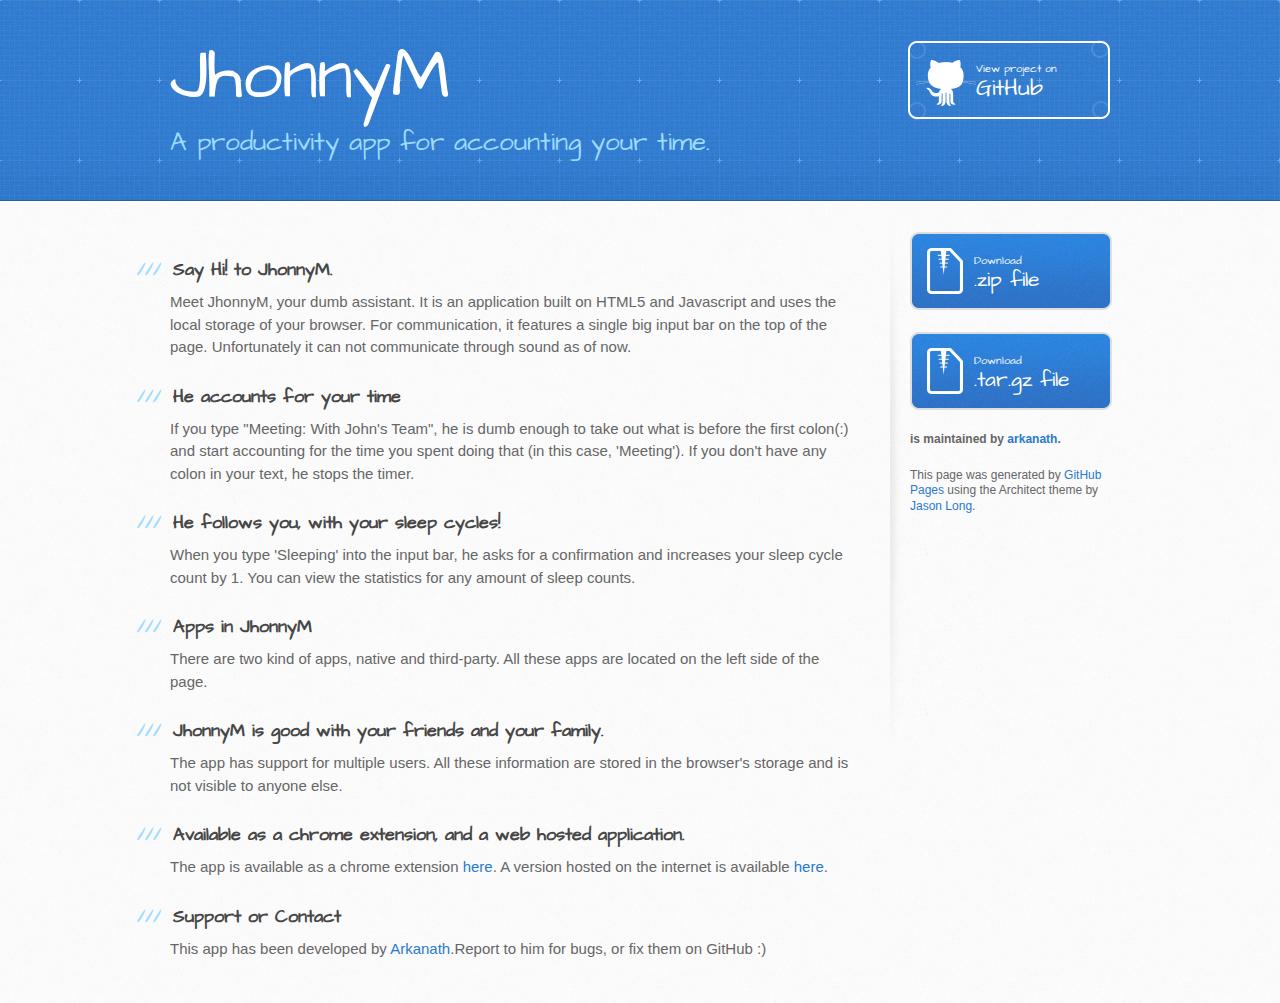
<file: index.html>
<!DOCTYPE html>
<html>
  <head>
    <meta charset='utf-8'>
    <meta http-equiv="X-UA-Compatible" content="chrome=1">
    <meta name="viewport" content="width=device-width, initial-scale=1, maximum-scale=1">
    <link href='https://fonts.googleapis.com/css?family=Architects+Daughter' rel='stylesheet' type='text/css'>
    <link rel="stylesheet" type="text/css" href="stylesheets/stylesheet.css" media="screen">
    <link rel="stylesheet" type="text/css" href="stylesheets/pygment_trac.css" media="screen">
    <link rel="stylesheet" type="text/css" href="stylesheets/print.css" media="print">

    <!--[if lt IE 9]>
    <script src="//html5shiv.googlecode.com/svn/trunk/html5.js"></script>
    <![endif]-->

    <title>JhonnyM by arkanath</title>
  </head>

  <body>
    <header>
      <div class="inner">
        <h1>JhonnyM</h1>
        <h2>A productivity app for accounting your time.</h2>
        <a href="https://github.com/arkanath/JhonnyM" class="button"><small>View project on</small> GitHub</a>
      </div>
    </header>

    <div id="content-wrapper">
      <div class="inner clearfix">
        <section id="main-content">
          <h3>
<a id="say-hi-to-jhonnym" class="anchor" href="#say-hi-to-jhonnym" aria-hidden="true"><span class="octicon octicon-link"></span></a>Say Hi! to JhonnyM.</h3>

<p>Meet JhonnyM, your dumb assistant. It is an application built on HTML5 and Javascript and uses the local storage of your browser. For communication, it features a single big input bar on the top of the page. Unfortunately it can not communicate through sound as of now.</p>

<h3>
<a id="he-accounts-for-your-time" class="anchor" href="#he-accounts-for-your-time" aria-hidden="true"><span class="octicon octicon-link"></span></a>He accounts for your time</h3>

<p>If you type "Meeting: With John's Team", he is dumb enough to take out what is before the first colon(:) and start accounting for the time you spent doing that (in this case, 'Meeting'). If you don't have any colon in your text, he stops the timer.</p>

<h3>
<a id="he-follows-you-with-your-sleep-cycles" class="anchor" href="#he-follows-you-with-your-sleep-cycles" aria-hidden="true"><span class="octicon octicon-link"></span></a>He follows you, with your sleep cycles!</h3>

<p>When you type 'Sleeping' into the input bar, he asks for a confirmation and increases your sleep cycle count by 1. You can view the statistics for any amount of sleep counts.</p>

<h3>
<a id="apps-in-jhonnym" class="anchor" href="#apps-in-jhonnym" aria-hidden="true"><span class="octicon octicon-link"></span></a>Apps in JhonnyM</h3>

<p>There are two kind of apps, native and third-party. All these apps are located on the left side of the page.</p>

<h3>
<a id="jhonnym-is-good-with-your-friends-and-your-family" class="anchor" href="#jhonnym-is-good-with-your-friends-and-your-family" aria-hidden="true"><span class="octicon octicon-link"></span></a>JhonnyM is good with your friends and your family.</h3>

<p>The app has support for multiple users. All these information are stored in the browser's storage and is not visible to anyone else.</p>

<h3>
<a id="available-as-a-chrome-extension-and-a-web-hosted-application" class="anchor" href="#available-as-a-chrome-extension-and-a-web-hosted-application" aria-hidden="true"><span class="octicon octicon-link"></span></a>Available as a chrome extension, and a web hosted application.</h3>

<p>The app is available as a chrome extension <a href="https://chrome.google.com/webstore/detail/jhonnym-by-arkanath-produ/femjlnmpghjecaihednkodhodlnhhgma?hl=en">here</a>. A version hosted on the internet is available <a href="http://cse.iitkgp.ac.in/~arkanath/JhonnyM/">here</a>.</p>

<h3>
<a id="support-or-contact" class="anchor" href="#support-or-contact" aria-hidden="true"><span class="octicon octicon-link"></span></a>Support or Contact</h3>

<p>This app has been developed by <a href="http://cse.iitkgp.ac.in/~arkanath/">Arkanath</a>.Report to him for bugs, or fix them on GitHub :)</p>
        </section>

        <aside id="sidebar">
          <a href="https://github.com/arkanath/JhonnyM/zipball/master" class="button">
            <small>Download</small>
            .zip file
          </a>
          <a href="https://github.com/arkanath/JhonnyM/tarball/master" class="button">
            <small>Download</small>
            .tar.gz file
          </a>

          <p class="repo-owner"><a href="https://github.com/arkanath/JhonnyM"></a> is maintained by <a href="https://github.com/arkanath">arkanath</a>.</p>

          <p>This page was generated by <a href="https://pages.github.com">GitHub Pages</a> using the Architect theme by <a href="https://twitter.com/jasonlong">Jason Long</a>.</p>
        </aside>
      </div>
    </div>

            <script type="text/javascript">
            var gaJsHost = (("https:" == document.location.protocol) ? "https://ssl." : "http://www.");
            document.write(unescape("%3Cscript src='" + gaJsHost + "google-analytics.com/ga.js' type='text/javascript'%3E%3C/script%3E"));
          </script>
          <script type="text/javascript">
            try {
              var pageTracker = _gat._getTracker("UA-58697090-1");
            pageTracker._trackPageview();
            } catch(err) {}
          </script>

  </body>
</html>
</file>
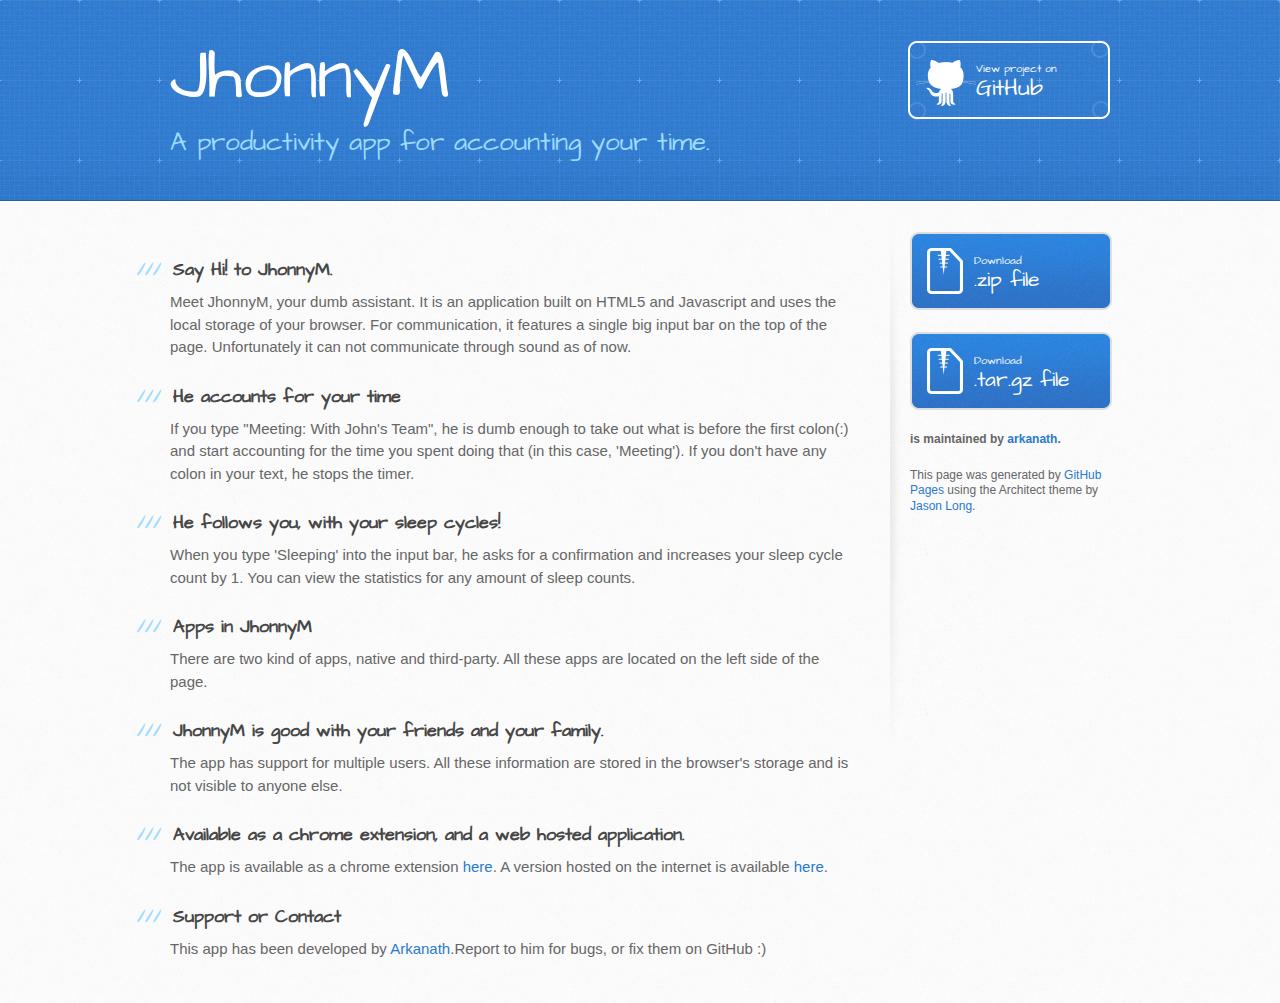
<file: loggedin.html>
<html>
<title>JhonnyM, Your dumb assistant.</title>
<head>
	<meta charset="utf-8"/>
	<meta http-equiv="X-UA-Compatible" content="IE=edge,chrome=1"/>
	<meta name="viewport" content="width=device-width, initial-scale=1, minimum-scale=1, maximum-scale=1"/>
	<link href='https://fonts.googleapis.com/css?family=Roboto:100,100italic,300,300italic,400,400italic,500,500italic,700,700italic,900,900italic' rel='stylesheet' type='text/css'>
	<link type="text/css" rel="stylesheet" href="css/code.css"></style>
	<link type="text/css" rel="stylesheet" href="css/bootstrap.css"/>
	<link type="text/css" rel="stylesheet" href="css/animate.css"/>
	<script src="js/jquery.min.js"></script>
</head>
<body style="width:100vw; height:100vh; overflow:hidden;">
	<div class="row">
		<div class="col-md-3 robot" style="height:100%;text-align:center; border-right:1px grey solid; padding-right:0;">
			<div class="appsdiv" style="">
				<div style="padding-top:10px;">
					<img src="icon128.png" style="width:50px; margin:auto;">
					<div style="font-size:-webkit-xxx-large;" id="clk">
					</div>
				<hr style="margin:0;">
				<h4 style="margin-top:10px; z-index:-1000!important;">
					<span id="taskmain"></span><span style="font-weight:100;"id="minn"></span>
				</h4>
				<hr style="margin-top:0;">
				</div>
				
				<h1 style="margin-top:10px;">Apps</h1>
				<h2 id="appstats" class="appzoom" >Statistics</h2>
				<h2 id="appcalendar" class="appzoom" >Calendar</h2>
				<h2 id="appcalc" class="appzoom" >Calculator</h2>
				<h2 id="apptodoist" class="appzoom">Todoist</h2>
				<h2 id="appany.do" class="appzoom">Any.Do</h2>
				<h2 id="appdigg" class="appzoom">Digg</h2>
				<h2 id="appflipboard" class="appzoom">Flipboard</h2>
			</div>
			<div class="col-md-3" style="height:50px; padding-left:0;float:bottom; position:absolute; bottom:50px; width:100%; margin:0;">
				<div id="changetheme">
					<hr style="margin:0;">
					<h3 id="themetext"  class="robot" style="cursor:pointer; margin-top:10px;">Switch to Night Theme</h3>
				</div>
			</div>
			<div class="col-md-3" style="height:50px; padding-left:0; position:absolute; bottom:0px; width:100%; margin:0;">
				<div id="logoutdiv" class="logoutdiv">
					<hr style="margin:0;">
					<h3 class="robot" style="margin-top:10px;">Log Out</h3>
				</div>
			</div>
		</div>
		<div class="col-md-9" style="height:100%; padding-left:0;">
			<h1 id = "uparwala" style="border-bottom:1px grey solid; height:40px; margin:0; margin-top:10px;">
				<input class="typeahead robot" placeholder="What are you up to, Arkanath?" autocomplete="off" dir="auto" type="text" id="task"style="width:100%;border:0; text-align:left; " ></input>
			</h1>
			<div id = "lower" class="robot" style="padding-bottom:50px; width:100%;height:100%; position:initial;overflow:auto;">
				<div  class="" id="lowerdisplay" style="width:100%; text-align:center;">
					<div id = "normal" style="">
						<h1>Some things I can show you:</h1><hr style='width:50%;'>
						<h3 class='clickablee' id='click1' style='font-weight:100;'></h3>
						<h3 class='clickablee' id='click2' style='font-weight:100;'></h3>
						<h3 class='clickablee' id='click3' style='font-weight:100;'></h3>
						<h3 class='clickablee' id='click4' style='font-weight:100;'></h3>
						<h3 class='clickablee' id='click5' style='font-weight:100;'></h3>
						<h3 class='clickablee' id='click6' style='font-weight:100;'></h3>
						<h3 class='clickablee' id='click7' style='font-weight:100;'></h3>
					</div>
					<div id = "abnormal" style="">
						<div id="customhtml">
						</div>
						<div id="welcome" style="display:none;">
							<div id="customhtml">
								<iframe src = "http://arkanath.github.io/JhonnyM/" style="width:100%; height:100%; border:0; overflow-x: hidden!important;">
								</iframe>
							</div>
						</div>
						<div id="calculator" style="display:none;">
							<h1 style="text-align:center;">Calculator</h1>
							<hr style="width:50%;">
							<div id="calcinput" placeholder="Input Here" class="lead" style="text-align:center;" contenteditable="true">2*3</div>
							<h2 id="calcans" style="text-align:center;">6</h2>
							<hr style="width:75%; margin-bottom:0;">
							<h3 style="text-align:center; font-weight:200;">Examples</h3>
							<h2 style="text-align:center; font-weight:200;">2*3+4 : <span style="font-weight:500">10</span></h2>
							<h2 style="text-align:center; font-weight:200;">cos(45 deg) : <span style="font-weight:500">0.707</span></h2>
							<h2 style="text-align:center; font-weight:200;">sqrt(3^2 + 4^2) : <span style="font-weight:500">5</span></h2>
							<h2 style="text-align:center; font-weight:200;">sqrt(2+3i) : <span style="font-weight:500">1.67+0.89i</span></h2>
						</div>
						<div id="calad" style='display:none;'>
							<h1>I need your help.</h1> 
							<h4>At this time, I can only show you google calendars. Also, I need some data.
								<br><br>
								<ul style='text-align:left'>
									<li> Go to this link: <a target='_blank' href='https://www.google.com/calendar/embedhelper'>https://www.google.com/calendar/embedhelper</a>.
									</li>
									<li>Select the calendars you want.</li> <li> Select Time Zone</li><li>Click on Update HTML</li> 
									<li>Paste the data below and press Return key.</li>
								</ul>
							</h4> <input id='calend' style='width:100%' type='text'></input> <br><br><h4>Last Time, I promise! - JhonnyM</h4>
						</div>
						<div id="sidebarstats" class="robot" style="text-align:center; display:none;">
							<h1>Your Statistics</h1>
							<hr style="margin:0;">
							<h4> For Last<span> <input id="statcount" type="text" style="text-align:center;width:20%; margin-left:auto;"></span> <span id="dday">Day</span></h4>
							<hr style="margin:0;">
							<span id="stdata"></span>
						</div>
					</div>
				</div>
				<div id="loadinglower" style="display:none; width:100%; height:100%; background-repeat:no-repeat;background-position:center; background-image:url('load.gif');">
				</div>
				<iframe src="about:blank" id="lowerframe" style=" display:none; width:100%; height:100%; border:0; overflow-x: hidden!important;" allowfullscreen></iframe>
			</div>
		</div>
	</div>

</body>
<script  type="text/javascript" src="js/typeahead.js"></script>
<script  type="text/javascript" src="js/html5sql.js"></script>
<script  type="text/javascript" src="js/jsclock-0.8.js"></script>		
<script  type="text/javascript" src="js/math.min.js"></script>
<script  type="text/javascript" src="js/cookies.js"></script>
<script  type="text/javascript" src="js/loggedin.js"></script>
</html>
</file>
<file: stylesheets/pygment_trac.css>
.highlight  { background: #ffffff; }
.highlight .c { color: #999988; font-style: italic } /* Comment */
.highlight .err { color: #a61717; background-color: #e3d2d2 } /* Error */
.highlight .k { font-weight: bold } /* Keyword */
.highlight .o { font-weight: bold } /* Operator */
.highlight .cm { color: #999988; font-style: italic } /* Comment.Multiline */
.highlight .cp { color: #999999; font-weight: bold } /* Comment.Preproc */
.highlight .c1 { color: #999988; font-style: italic } /* Comment.Single */
.highlight .cs { color: #999999; font-weight: bold; font-style: italic } /* Comment.Special */
.highlight .gd { color: #000000; background-color: #ffdddd } /* Generic.Deleted */
.highlight .gd .x { color: #000000; background-color: #ffaaaa } /* Generic.Deleted.Specific */
.highlight .ge { font-style: italic } /* Generic.Emph */
.highlight .gr { color: #aa0000 } /* Generic.Error */
.highlight .gh { color: #999999 } /* Generic.Heading */
.highlight .gi { color: #000000; background-color: #ddffdd } /* Generic.Inserted */
.highlight .gi .x { color: #000000; background-color: #aaffaa } /* Generic.Inserted.Specific */
.highlight .go { color: #888888 } /* Generic.Output */
.highlight .gp { color: #555555 } /* Generic.Prompt */
.highlight .gs { font-weight: bold } /* Generic.Strong */
.highlight .gu { color: #800080; font-weight: bold; } /* Generic.Subheading */
.highlight .gt { color: #aa0000 } /* Generic.Traceback */
.highlight .kc { font-weight: bold } /* Keyword.Constant */
.highlight .kd { font-weight: bold } /* Keyword.Declaration */
.highlight .kn { font-weight: bold } /* Keyword.Namespace */
.highlight .kp { font-weight: bold } /* Keyword.Pseudo */
.highlight .kr { font-weight: bold } /* Keyword.Reserved */
.highlight .kt { color: #445588; font-weight: bold } /* Keyword.Type */
.highlight .m { color: #009999 } /* Literal.Number */
.highlight .s { color: #d14 } /* Literal.String */
.highlight .na { color: #008080 } /* Name.Attribute */
.highlight .nb { color: #0086B3 } /* Name.Builtin */
.highlight .nc { color: #445588; font-weight: bold } /* Name.Class */
.highlight .no { color: #008080 } /* Name.Constant */
.highlight .ni { color: #800080 } /* Name.Entity */
.highlight .ne { color: #990000; font-weight: bold } /* Name.Exception */
.highlight .nf { color: #990000; font-weight: bold } /* Name.Function */
.highlight .nn { color: #555555 } /* Name.Namespace */
.highlight .nt { color: #000080 } /* Name.Tag */
.highlight .nv { color: #008080 } /* Name.Variable */
.highlight .ow { font-weight: bold } /* Operator.Word */
.highlight .w { color: #bbbbbb } /* Text.Whitespace */
.highlight .mf { color: #009999 } /* Literal.Number.Float */
.highlight .mh { color: #009999 } /* Literal.Number.Hex */
.highlight .mi { color: #009999 } /* Literal.Number.Integer */
.highlight .mo { color: #009999 } /* Literal.Number.Oct */
.highlight .sb { color: #d14 } /* Literal.String.Backtick */
.highlight .sc { color: #d14 } /* Literal.String.Char */
.highlight .sd { color: #d14 } /* Literal.String.Doc */
.highlight .s2 { color: #d14 } /* Literal.String.Double */
.highlight .se { color: #d14 } /* Literal.String.Escape */
.highlight .sh { color: #d14 } /* Literal.String.Heredoc */
.highlight .si { color: #d14 } /* Literal.String.Interpol */
.highlight .sx { color: #d14 } /* Literal.String.Other */
.highlight .sr { color: #009926 } /* Literal.String.Regex */
.highlight .s1 { color: #d14 } /* Literal.String.Single */
.highlight .ss { color: #990073 } /* Literal.String.Symbol */
.highlight .bp { color: #999999 } /* Name.Builtin.Pseudo */
.highlight .vc { color: #008080 } /* Name.Variable.Class */
.highlight .vg { color: #008080 } /* Name.Variable.Global */
.highlight .vi { color: #008080 } /* Name.Variable.Instance */
.highlight .il { color: #009999 } /* Literal.Number.Integer.Long */

.type-csharp .highlight .k { color: #0000FF }
.type-csharp .highlight .kt { color: #0000FF }
.type-csharp .highlight .nf { color: #000000; font-weight: normal }
.type-csharp .highlight .nc { color: #2B91AF }
.type-csharp .highlight .nn { color: #000000 }
.type-csharp .highlight .s { color: #A31515 }
.type-csharp .highlight .sc { color: #A31515 }
</file>
<file: stylesheets/print.css>
html, body, div, span, applet, object, iframe,
h1, h2, h3, h4, h5, h6, p, blockquote, pre,
a, abbr, acronym, address, big, cite, code,
del, dfn, em, img, ins, kbd, q, s, samp,
small, strike, strong, sub, sup, tt, var,
b, u, i, center,
dl, dt, dd, ol, ul, li,
fieldset, form, label, legend,
table, caption, tbody, tfoot, thead, tr, th, td,
article, aside, canvas, details, embed,
figure, figcaption, footer, header, hgroup,
menu, nav, output, ruby, section, summary,
time, mark, audio, video {
  padding: 0;
  margin: 0;
  font: inherit;
  font-size: 100%;
  vertical-align: baseline;
  border: 0;
}
/* HTML5 display-role reset for older browsers */
article, aside, details, figcaption, figure,
footer, header, hgroup, menu, nav, section {
  display: block;
}
body {
  line-height: 1;
}
ol, ul {
  list-style: none;
}
blockquote, q {
  quotes: none;
}
blockquote:before, blockquote:after,
q:before, q:after {
  content: '';
  content: none;
}
table {
  border-spacing: 0;
  border-collapse: collapse;
}
body {
  font-family: 'Helvetica Neue', Helvetica, Arial, serif;
  font-size: 13px;
  line-height: 1.5;
  color: #000;
}

a {
  font-weight: bold;
  color: #d5000d;
}

header {
  padding-top: 35px;
  padding-bottom: 10px;
}

header h1 {
  font-size: 48px;
  font-weight: bold;
  line-height: 1.2;
  color: #303030;
  letter-spacing: -1px;
}

header h2 {
  font-size: 24px;
  font-weight: normal;
  line-height: 1.3;
  color: #aaa;
  letter-spacing: -1px;
}
#downloads {
  display: none;
}
#main_content {
  padding-top: 20px;
}

code, pre {
  margin-bottom: 30px;
  font-family: Monaco, "Bitstream Vera Sans Mono", "Lucida Console", Terminal;
  font-size: 12px;
  color: #222;
}

code {
  padding: 0 3px;
}

pre {
  padding: 20px;
  overflow: auto;
  border: solid 1px #ddd;
}
pre code {
  padding: 0;
}

ul, ol, dl {
  margin-bottom: 20px;
}


/* COMMON STYLES */

table {
  width: 100%;
  border: 1px solid #ebebeb;
}

th {
  font-weight: 500;
}

td {
  font-weight: 300;
  text-align: center;
  border: 1px solid #ebebeb;
}

form {
  padding: 20px;
  background: #f2f2f2;

}


/* GENERAL ELEMENT TYPE STYLES */

h1 {
  font-size: 2.8em;
}

h2 {
  margin-bottom: 8px;
  font-size: 22px;
  font-weight: bold;
  color: #303030;
}

h3 {
  margin-bottom: 8px;
  font-size: 18px;
  font-weight: bold;
  color: #d5000d;
}

h4 {
  font-size: 16px;
  font-weight: bold;
  color: #303030;
}

h5 {
  font-size: 1em;
  color: #303030;
}

h6 {
  font-size: .8em;
  color: #303030;
}

p {
  margin-bottom: 20px;
  font-weight: 300;
}

a {
  text-decoration: none;
}

p a {
  font-weight: 400;
}

blockquote {
  padding: 0 0 0 30px;
  margin-bottom: 20px;
  font-size: 1.6em;
  border-left: 10px solid #e9e9e9;
}

ul li {
  padding-left: 20px;
  list-style-position: inside;
  list-style: disc;
}

ol li {
  padding-left: 3px;
  list-style-position: inside;
  list-style: decimal;
}

dl dd {
  font-style: italic;
  font-weight: 100;
}

footer {
  padding-top: 20px;
  padding-bottom: 30px;
  margin-top: 40px;
  font-size: 13px;
  color: #aaa;
}

footer a {
  color: #666;
}

/* MISC */
.clearfix:after {
  display: block;
  height: 0;
  clear: both;
  visibility: hidden;
  content: '.';
}

.clearfix {display: inline-block;}
* html .clearfix {height: 1%;}
.clearfix {display: block;}
</file>
<file: css/code.css>
.homepage{
	background:white;
}
.robot{
	font-family: 'Roboto', sans-serif !important;
}
.clickablee{
	cursor: pointer;
}
.twitter-typeahead{
	width:100%;           
}

.appsdiv{
	height:100%;
	padding-bottom:50px;
	overflow:auto;
}
.logoutdiv{
	z-index:1000;
	height:100%;
	transition: 0.1s;
	-moz-transition: 0.1s;
	-ms-transition: 0.1s;
	-o-transition: 0.1s;
	-webkit-transition: 0.1s;
	cursor:pointer;
}
.logoutdiv:hover{
	background:#D50000;
}
.backgreen{
	
}
input{
	background:transparent;
}
.appzoom{
	font-family: 'Roboto', sans-serif !important;
	font-size:20px;
	transition: 0.1s;
	-moz-transition: 0.1s;
	-ms-transition: 0.1s;
	-o-transition: 0.1s;
	-webkit-transition: 0.1s;
	cursor:pointer;
	height:40px;
	padding: 10px;
	margin:0;
}

.appzoom:hover{
	padding:9px;
	font-size:22px;
	box-shadow: 2px 2px 2px 2px #888888;
}
.typeahead, .tt-query, .tt-hint {
	border: 2px solid #CCCCCC;
	font-size: 24px;
	height: 30px;
	line-height: 30px;
	outline: medium none;
	padding: 8px 12px;
	width:100%;
}
.typeahead {
	text-align: center;
	background-color: inherit !important;  
}
        
.tt-query {
	backgroud-color: #fff !important;
            
}
.tt-hint {
	color: #999999;
            
}
.tt-dropdown-menu {
	background-color: inherit !important;  
	border: 1px solid rgba(0, 0, 0, 0.2);
	border-radius: 8px;
	box-shadow: 0 5px 10px rgba(0, 0, 0, 0.2);
	margin-top: 12px;
	padding: 8px 0;
	width:100%;
	z-index:10000!important;
	display:visible!important;
            

}
.dropdown-menu {
            
}
.tt-suggestion {
	font-size: 24px;
	line-height: 24px;
	padding: 3px 20px;
            
}
.tt-suggestion.tt-is-under-cursor {
	background-color: #0097CF;
	color: #FFFFFF;
            
}
.tt-suggestion p {
            
}

#lowerframe body {
    overflow-x:hidden !important;
}

.Absolute-Center {
	position: relative;
	top: 30%;
	height:40%;
}
.Absolute-Center1 {
	position: relative;
	top: 20%;
	height:60%;
}
</file>
<file: stylesheets/stylesheet.css>
/*! normalize.css v3.0.2 | MIT License | git.io/normalize */

/**
 * 1. Set default font family to sans-serif.
 * 2. Prevent iOS text size adjust after orientation change, without disabling
 *    user zoom.
 */

html {
  font-family: sans-serif; /* 1 */
  -webkit-text-size-adjust: 100%; /* 2 */
  -ms-text-size-adjust: 100%; /* 2 */
}

/**
 * Remove default margin.
 */

body {
  margin: 0;
}

/* HTML5 display definitions
   ========================================================================== */

/**
 * Correct `block` display not defined for any HTML5 element in IE 8/9.
 * Correct `block` display not defined for `details` or `summary` in IE 10/11
 * and Firefox.
 * Correct `block` display not defined for `main` in IE 11.
 */

article,
aside,
details,
figcaption,
figure,
footer,
header,
hgroup,
main,
menu,
nav,
section,
summary {
  display: block;
}

/**
 * 1. Correct `inline-block` display not defined in IE 8/9.
 * 2. Normalize vertical alignment of `progress` in Chrome, Firefox, and Opera.
 */

audio,
canvas,
progress,
video {
  display: inline-block; /* 1 */
  vertical-align: baseline; /* 2 */
}

/**
 * Prevent modern browsers from displaying `audio` without controls.
 * Remove excess height in iOS 5 devices.
 */

audio:not([controls]) {
  display: none;
  height: 0;
}

/**
 * Address `[hidden]` styling not present in IE 8/9/10.
 * Hide the `template` element in IE 8/9/11, Safari, and Firefox < 22.
 */

[hidden],
template {
  display: none;
}

/* Links
   ========================================================================== */

/**
 * Remove the gray background color from active links in IE 10.
 */

a {
  background-color: transparent;
}

/**
 * Improve readability when focused and also mouse hovered in all browsers.
 */

a:active,
a:hover {
  outline: 0;
}

/* Text-level semantics
   ========================================================================== */

/**
 * Address styling not present in IE 8/9/10/11, Safari, and Chrome.
 */

abbr[title] {
  border-bottom: 1px dotted;
}

/**
 * Address style set to `bolder` in Firefox 4+, Safari, and Chrome.
 */

b,
strong {
  font-weight: bold;
}

/**
 * Address styling not present in Safari and Chrome.
 */

dfn {
  font-style: italic;
}

/**
 * Address variable `h1` font-size and margin within `section` and `article`
 * contexts in Firefox 4+, Safari, and Chrome.
 */

h1 {
  margin: 0.67em 0;
  font-size: 2em;
}

/**
 * Address styling not present in IE 8/9.
 */

mark {
  color: #000;
  background: #ff0;
}

/**
 * Address inconsistent and variable font size in all browsers.
 */

small {
  font-size: 80%;
}

/**
 * Prevent `sub` and `sup` affecting `line-height` in all browsers.
 */

sub,
sup {
  position: relative;
  font-size: 75%;
  line-height: 0;
  vertical-align: baseline;
}

sup {
  top: -0.5em;
}

sub {
  bottom: -0.25em;
}

/* Embedded content
   ========================================================================== */

/**
 * Remove border when inside `a` element in IE 8/9/10.
 */

img {
  border: 0;
}

/**
 * Correct overflow not hidden in IE 9/10/11.
 */

svg:not(:root) {
  overflow: hidden;
}

/* Grouping content
   ========================================================================== */

/**
 * Address margin not present in IE 8/9 and Safari.
 */

figure {
  margin: 1em 40px;
}

/**
 * Address differences between Firefox and other browsers.
 */

hr {
  height: 0;
  -moz-box-sizing: content-box;
  box-sizing: content-box;
}

/**
 * Contain overflow in all browsers.
 */

pre {
  overflow: auto;
}

/**
 * Address odd `em`-unit font size rendering in all browsers.
 */

code,
kbd,
pre,
samp {
  font-family: monospace, monospace;
  font-size: 1em;
}

/* Forms
   ========================================================================== */

/**
 * Known limitation: by default, Chrome and Safari on OS X allow very limited
 * styling of `select`, unless a `border` property is set.
 */

/**
 * 1. Correct color not being inherited.
 *    Known issue: affects color of disabled elements.
 * 2. Correct font properties not being inherited.
 * 3. Address margins set differently in Firefox 4+, Safari, and Chrome.
 */

button,
input,
optgroup,
select,
textarea {
  margin: 0; /* 3 */
  font: inherit; /* 2 */
  color: inherit; /* 1 */
}

/**
 * Address `overflow` set to `hidden` in IE 8/9/10/11.
 */

button {
  overflow: visible;
}

/**
 * Address inconsistent `text-transform` inheritance for `button` and `select`.
 * All other form control elements do not inherit `text-transform` values.
 * Correct `button` style inheritance in Firefox, IE 8/9/10/11, and Opera.
 * Correct `select` style inheritance in Firefox.
 */

button,
select {
  text-transform: none;
}

/**
 * 1. Avoid the WebKit bug in Android 4.0.* where (2) destroys native `audio`
 *    and `video` controls.
 * 2. Correct inability to style clickable `input` types in iOS.
 * 3. Improve usability and consistency of cursor style between image-type
 *    `input` and others.
 */

button,
html input[type="button"], /* 1 */
input[type="reset"],
input[type="submit"] {
  -webkit-appearance: button; /* 2 */
  cursor: pointer; /* 3 */
}

/**
 * Re-set default cursor for disabled elements.
 */

button[disabled],
html input[disabled] {
  cursor: default;
}

/**
 * Remove inner padding and border in Firefox 4+.
 */

button::-moz-focus-inner,
input::-moz-focus-inner {
  padding: 0;
  border: 0;
}

/**
 * Address Firefox 4+ setting `line-height` on `input` using `!important` in
 * the UA stylesheet.
 */

input {
  line-height: normal;
}

/**
 * It's recommended that you don't attempt to style these elements.
 * Firefox's implementation doesn't respect box-sizing, padding, or width.
 *
 * 1. Address box sizing set to `content-box` in IE 8/9/10.
 * 2. Remove excess padding in IE 8/9/10.
 */

input[type="checkbox"],
input[type="radio"] {
  box-sizing: border-box; /* 1 */
  padding: 0; /* 2 */
}

/**
 * Fix the cursor style for Chrome's increment/decrement buttons. For certain
 * `font-size` values of the `input`, it causes the cursor style of the
 * decrement button to change from `default` to `text`.
 */

input[type="number"]::-webkit-inner-spin-button,
input[type="number"]::-webkit-outer-spin-button {
  height: auto;
}

/**
 * 1. Address `appearance` set to `searchfield` in Safari and Chrome.
 * 2. Address `box-sizing` set to `border-box` in Safari and Chrome
 *    (include `-moz` to future-proof).
 */

input[type="search"] {
  -webkit-box-sizing: content-box; /* 2 */
  -moz-box-sizing: content-box;
  box-sizing: content-box;
  -webkit-appearance: textfield; /* 1 */
}

/**
 * Remove inner padding and search cancel button in Safari and Chrome on OS X.
 * Safari (but not Chrome) clips the cancel button when the search input has
 * padding (and `textfield` appearance).
 */

input[type="search"]::-webkit-search-cancel-button,
input[type="search"]::-webkit-search-decoration {
  -webkit-appearance: none;
}

/**
 * Define consistent border, margin, and padding.
 */

fieldset {
  padding: 0.35em 0.625em 0.75em;
  margin: 0 2px;
  border: 1px solid #c0c0c0;
}

/**
 * 1. Correct `color` not being inherited in IE 8/9/10/11.
 * 2. Remove padding so people aren't caught out if they zero out fieldsets.
 */

legend {
  padding: 0; /* 2 */
  border: 0; /* 1 */
}

/**
 * Remove default vertical scrollbar in IE 8/9/10/11.
 */

textarea {
  overflow: auto;
}

/**
 * Don't inherit the `font-weight` (applied by a rule above).
 * NOTE: the default cannot safely be changed in Chrome and Safari on OS X.
 */

optgroup {
  font-weight: bold;
}

/* Tables
   ========================================================================== */

/**
 * Remove most spacing between table cells.
 */

table {
  border-spacing: 0;
  border-collapse: collapse;
}

td,
th {
  padding: 0;
}

/* LAYOUT STYLES */
body {
  font-family: 'Helvetica Neue', Helvetica, Arial, serif;
  font-size: 15px;
  font-weight: 400;
  line-height: 1.5;
  color: #666;
  background: #fafafa url(../images/body-bg.jpg) 0 0 repeat;
}

p {
  margin-top: 0;
}

a {
  color: #2879d0;
}
a:hover {
  color: #2268b2;
}

header {
  padding-top: 40px;
  padding-bottom: 40px;
  font-family: 'Architects Daughter', 'Helvetica Neue', Helvetica, Arial, serif;
  background: #2e7bcf url(../images/header-bg.jpg) 0 0 repeat-x;
  border-bottom: solid 1px #275da1;
}

header h1 {
  width: 540px;
  margin-top: 0;
  margin-bottom: 0.2em;
  font-size: 72px;
  font-weight: normal;
  line-height: 1;
  color: #fff;
  letter-spacing: -1px;
}

header h2 {
  width: 540px;
  margin-top: 0;
  margin-bottom: 0;
  font-size: 26px;
  font-weight: normal;
  line-height: 1.3;
  color: #9ddcff;
  letter-spacing: 0;
}

.inner {
  position: relative;
  width: 940px;
  margin: 0 auto;
}

#content-wrapper {
  padding-top: 30px;
  border-top: solid 1px #fff;
}

#main-content {
  float: left;
  width: 690px;
}

#main-content img {
  max-width: 100%;
}

aside#sidebar {
  float: right;
  width: 200px;
  min-height: 504px;
  padding-left: 20px;
  font-size: 12px;
  line-height: 1.3;
  background: transparent url(../images/sidebar-bg.jpg) 0 0 no-repeat;
}

aside#sidebar p.repo-owner,
aside#sidebar p.repo-owner a {
  font-weight: bold;
}

#downloads {
  margin-bottom: 40px;
}

a.button {
  width: 134px;
  height: 58px;
  padding-top: 22px;
  padding-left: 68px;
  font-family: 'Architects Daughter', 'Helvetica Neue', Helvetica, Arial, serif;
  font-size: 23px;
  line-height: 1.2;
  color: #fff;
}
a.button small {
  display: block;
  font-size: 11px;
}
header a.button {
  position: absolute;
  top: 0;
  right: 0;
  background: transparent url(../images/github-button.png) 0 0 no-repeat;
}
aside a.button {
  display: block;
  width: 138px;
  padding-left: 64px;
  margin-bottom: 20px;
  font-size: 21px;
  background: transparent url(../images/download-button.png) 0 0 no-repeat;
}

code, pre {
  margin-bottom: 30px;
  font-family: Monaco, "Bitstream Vera Sans Mono", "Lucida Console", Terminal, monospace;
  font-size: 13px;
  color: #222;
}

code {
  padding: 0 3px;
  background-color: #f2f8fc;
  border: solid 1px #dbe7f3;
}

pre {
  padding: 20px;
  overflow: auto;
  text-shadow: none;
  background: #fff;
  border: solid 1px #f2f2f2;
}
pre code {
  padding: 0;
  color: #2879d0;
  background-color: #fff;
  border: none;
}

ul, ol, dl {
  margin-bottom: 20px;
}


/* COMMON STYLES */

hr {
  height: 0;
  margin-top: 1em;
  margin-bottom: 1em;
  border: 0;
  border-top: solid 1px #ddd;
}

table {
  width: 100%;
  border: 1px solid #ebebeb;
}

th {
  font-weight: 500;
}

td {
  font-weight: 300;
  text-align: center;
  border: 1px solid #ebebeb;
}

form {
  padding: 20px;
  background: #f2f2f2;

}


/* GENERAL ELEMENT TYPE STYLES */

#main-content h1 {
  margin-top: 0;
  margin-bottom: 0;
  font-family: 'Architects Daughter', 'Helvetica Neue', Helvetica, Arial, serif;
  font-size: 2.8em;
  font-weight: normal;
  color: #474747;
  text-indent: 6px;
  letter-spacing: -1px;
}

#main-content h1:before {
  padding-right: 0.3em;
  margin-left: -0.9em;
  color: #9ddcff;
  content: "/";
}

#main-content h2 {
  margin-bottom: 8px;
  font-family: 'Architects Daughter', 'Helvetica Neue', Helvetica, Arial, serif;
  font-size: 22px;
  font-weight: bold;
  color: #474747;
  text-indent: 4px;
}
#main-content h2:before {
  padding-right: 0.3em;
  margin-left: -1.5em;
  content: "//";
  color: #9ddcff;
}

#main-content h3 {
  margin-top: 24px;
  margin-bottom: 8px;
  font-family: 'Architects Daughter', 'Helvetica Neue', Helvetica, Arial, serif;
  font-size: 18px;
  font-weight: bold;
  color: #474747;
  text-indent: 3px;
}

#main-content h3:before {
  padding-right: 0.3em;
  margin-left: -2em;
  content: "///";
  color: #9ddcff;
}

#main-content h4 {
  margin-bottom: 8px;
  font-family: 'Architects Daughter', 'Helvetica Neue', Helvetica, Arial, serif;
  font-size: 15px;
  font-weight: bold;
  color: #474747;
  text-indent: 3px;
}

h4:before {
  padding-right: 0.3em;
  margin-left: -2.8em;
  content: "////";
  color: #9ddcff;
}

#main-content h5 {
  margin-bottom: 8px;
  font-family: 'Architects Daughter', 'Helvetica Neue', Helvetica, Arial, serif;
  font-size: 14px;
  color: #474747;
  text-indent: 3px;
}
h5:before {
  padding-right: 0.3em;
  margin-left: -3.2em;
  content: "/////";
  color: #9ddcff;
}

#main-content h6 {
  margin-bottom: 8px;
  font-family: 'Architects Daughter', 'Helvetica Neue', Helvetica, Arial, serif;
  font-size: .8em;
  color: #474747;
  text-indent: 3px;
}
h6:before {
  padding-right: 0.3em;
  margin-left: -3.7em;
  content: "//////";
  color: #9ddcff;
}

p {
  margin-bottom: 20px;
}

a {
  text-decoration: none;
}

p a {
  font-weight: 400;
}

blockquote {
  padding: 0 0 0 30px;
  margin-bottom: 20px;
  font-size: 1.6em;
  border-left: 10px solid #e9e9e9;
}

ul {
  list-style-position: inside;
  list-style: disc;
  padding-left: 20px;
}

ol {
  list-style-position: inside;
  list-style: decimal;
  padding-left: 3px;
}

dl dd {
  font-style: italic;
  font-weight: 100;
}

footer {
  padding-top: 20px;
  padding-bottom: 30px;
  margin-top: 40px;
  font-size: 13px;
  color: #aaa;
  background: transparent url('../images/hr.png') 0 0 no-repeat;
}

footer a {
  color: #666;
}
footer a:hover {
  color: #444;
}

/* MISC */
.clearfix:after {
  display: block;
  height: 0;
  clear: both;
  visibility: hidden;
  content: '.';
}

.clearfix {display: inline-block;}
* html .clearfix {height: 1%;}
.clearfix {display: block;}

/* #Media Queries
================================================== */

/* Smaller than standard 960 (devices and browsers) */
@media only screen and (max-width: 959px) { }

/* Tablet Portrait size to standard 960 (devices and browsers) */
@media only screen and (min-width: 768px) and (max-width: 959px) {
  .inner {
    width: 740px;
  }
  header h1, header h2 {
    width: 340px;
  }
  header h1 {
    font-size: 60px;
  }
  header h2 {
    font-size: 30px;
  }
  #main-content {
    width: 490px;
  }
  #main-content h1:before,
  #main-content h2:before,
  #main-content h3:before,
  #main-content h4:before,
  #main-content h5:before,
  #main-content h6:before {
    padding-right: 0;
    margin-left: 0;
    content: none;
  }
}

/* All Mobile Sizes (devices and browser) */
@media only screen and (max-width: 767px) {
  .inner {
    width: 93%;
  }
  header {
    padding: 20px 0;
  }
  header .inner {
    position: relative;
  }
  header h1, header h2 {
    width: 100%;
  }
  header h1 {
    font-size: 48px;
  }
  header h2 {
    font-size: 24px;
  }
  header a.button {
    position: relative;
    display: inline-block;
    width: auto;
    height: auto;
    padding: 5px 10px;
    margin-top: 15px;
    font-size: 13px;
    line-height: 1;
    color: #2879d0;
    text-align: center;
    background-color: #9ddcff;
    background-image: none;
    border-radius: 5px;
    -moz-border-radius: 5px;
    -webkit-border-radius: 5px;
  }
  header a.button small {
    display: inline;
    font-size: 13px;
  }
  #main-content,
  aside#sidebar {
    float: none;
    width: 100% ! important;
  }
  aside#sidebar {
    min-height: 0;
    padding: 20px 0;
    margin-top: 20px;
    background-image: none;
    border-top: solid 1px #ddd;
  }
  aside#sidebar a.button {
    display: none;
  }
  #main-content h1:before,
  #main-content h2:before,
  #main-content h3:before,
  #main-content h4:before,
  #main-content h5:before,
  #main-content h6:before {
    padding-right: 0;
    margin-left: 0;
    content: none;
  }
}

/* Mobile Landscape Size to Tablet Portrait (devices and browsers) */
@media only screen and (min-width: 480px) and (max-width: 767px) { }

/* Mobile Portrait Size to Mobile Landscape Size (devices and browsers) */
@media only screen and (max-width: 479px) { }
</file>
